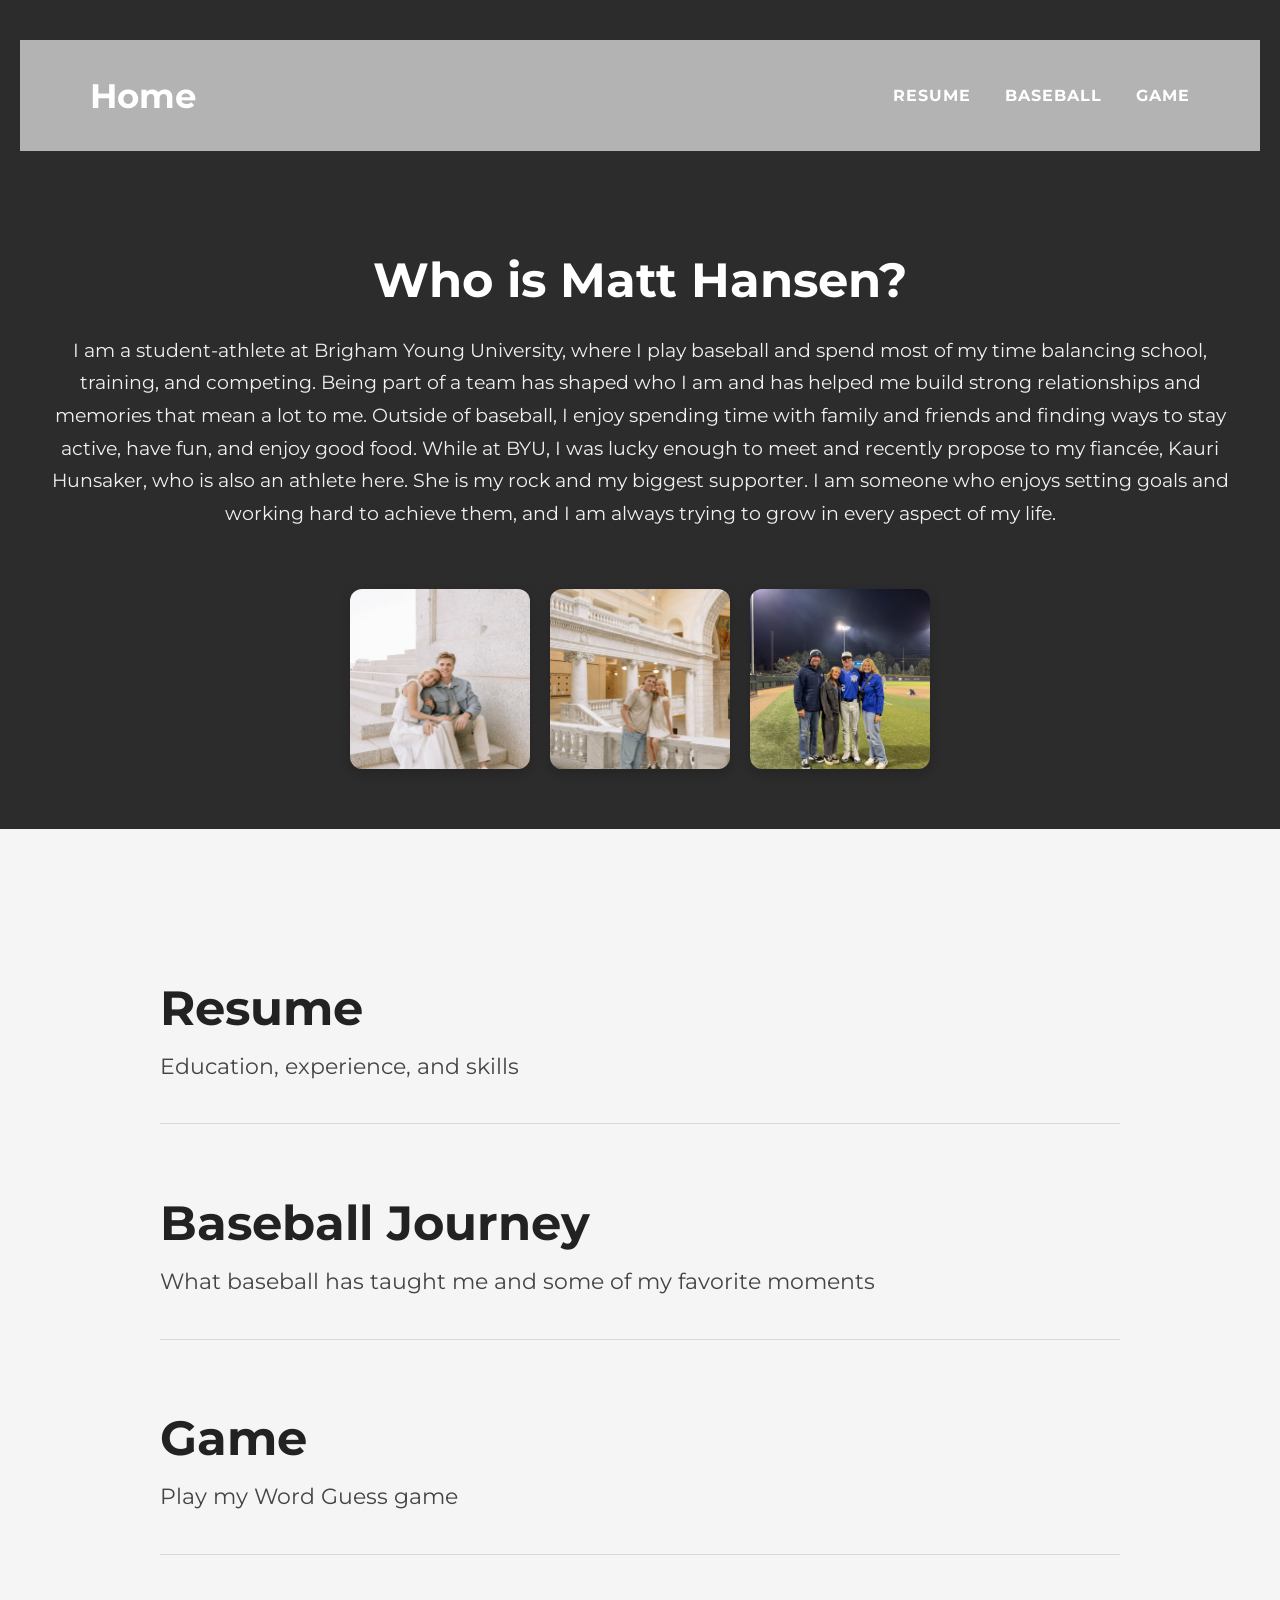
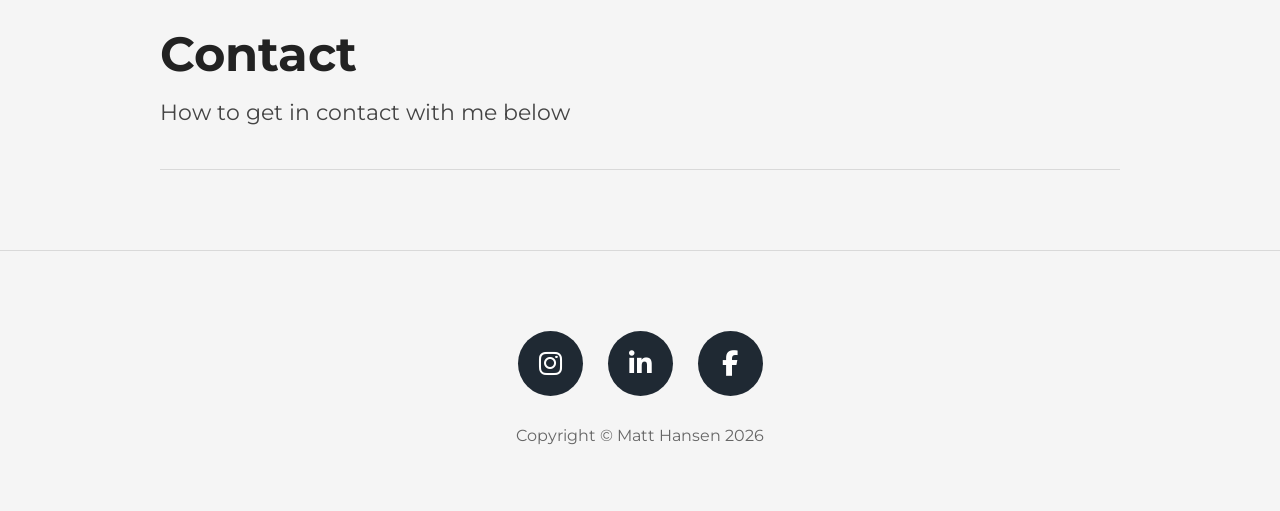
<file: index.html>
<!DOCTYPE html>
<html lang="en">
<head>
  <meta charset="UTF-8">
  <meta name="viewport" content="width=device-width, initial-scale=1.0">
  <title>Home</title>
  <link rel="preconnect" href="https://fonts.googleapis.com">
  <link rel="preconnect" href="https://fonts.gstatic.com" crossorigin>
  <link href="https://fonts.googleapis.com/css2?family=Montserrat:wght@400;700;900&display=swap" rel="stylesheet">
  <link rel="stylesheet" href="css/style.css">
  <link rel="stylesheet" href="https://cdnjs.cloudflare.com/ajax/libs/font-awesome/6.5.0/css/all.min.css">
</head>
<body>

  <header class="hero">
    <nav class="navbar">
      <div class="logo">Home </div>
      <div class="nav-links">
        <a href="resume.html">RESUME</a>
        <a href="scratch.html">BASEBALL</a>
        <a href="app.html">GAME</a>
      </div>
    </nav>

  <section class="about">
    <h2>Who is Matt Hansen?</h2>

    <p class="about-text">
        I am a student-athlete at Brigham Young University, where I play baseball and spend most of my time balancing school, training, and competing. Being part of a team has shaped who I am and has helped me build strong relationships and memories that mean a lot to me. Outside of baseball, I enjoy spending time with family and friends and finding ways to stay active, have fun, and enjoy good food. While at BYU, I was lucky enough to meet and recently propose to my fiancée, Kauri Hunsaker, who is also an athlete here. She is my rock and my biggest supporter. I am someone who enjoys setting goals and working hard to achieve them, and I am always trying to grow in every aspect of my life.
    </p>
</section>

<div class="photo-row">
    <img src="images/kauriandmattsitting.jpeg" alt="Kauri and matt sitting">
    <img src="images/kauriandmattstanding.jpeg" alt="Kauri and matt standing">
    <img src="images/parentsandkauri.jpeg" alt="Parents and kauri">
</div>

  </header>

  <main class="content">
    <section class="info-section">
      <h2><a href="resume.html">Resume</a></h2>
      <p>Education, experience, and skills</p>
    </section>

    <section class="info-section">
      <h2><a href="scratch.html">Baseball Journey</a></h2>
      <p>What baseball has taught me and some of my favorite moments</p>
    </section>

    <section class="info-section">
      <h2><a href="app.html">Game</a></h2>
      <p>Play my Word Guess game</p>
    </section>

    <section class="info-section">
      <h2>Contact</h2>
      <p>How to get in contact with me below</p>
    </section>
  </main>

  <footer class="footer">

 <div class="socials">
  <a href="https://www.instagram.com/hansenmatt12/?hl=en" target="_blank" class="icon">
    <i class="fab fa-instagram"></i>
  </a>

  <a href="https://www.linkedin.com/in/matt-hansen-25680a358/overlay/background-photo/" target="_blank" class="icon">
    <i class="fab fa-linkedin-in"></i>
  </a>

  <a href="https://www.facebook.com/hansenmatt12/" target="_blank" class="icon">
    <i class="fab fa-facebook-f"></i>
  </a>
</div>

    <p>Copyright © Matt Hansen 2026</p>
  </footer>

</body>
</html
</file>
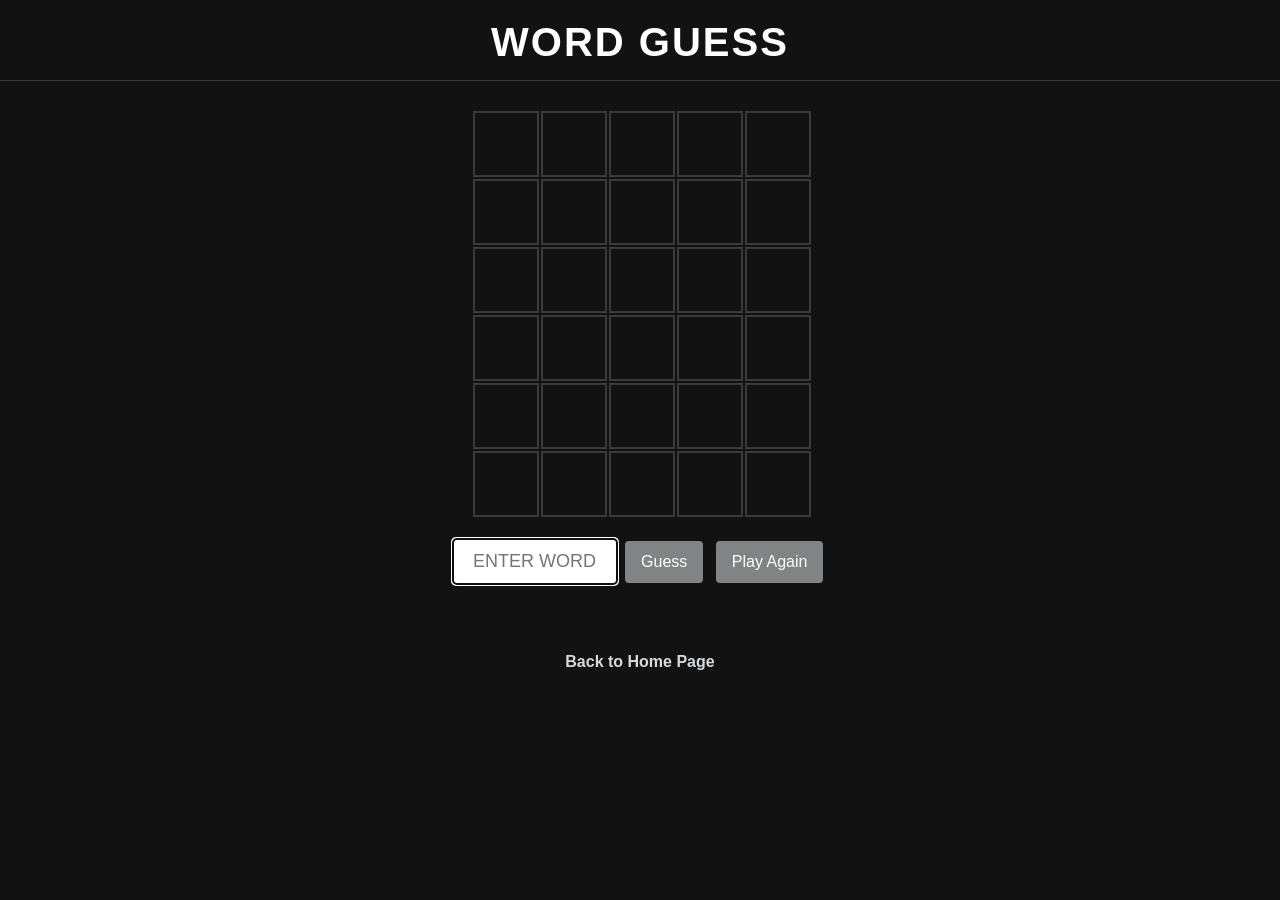
<file: app.html>
<!DOCTYPE html>
<html lang="en">
<head>
  <meta charset="UTF-8">
  <meta name="viewport" content="width=device-width, initial-scale=1.0">
  <title>Word Guess</title>
  <style>
    body {
      font-family: Arial, sans-serif;
      background-color: #121213;
      color: white;
      text-align: center;
      margin: 0;
      padding: 0;
    }

    h1 {
      margin: 20px 0;
      font-size: 40px;
      border-bottom: 1px solid #3a3a3c;
      padding-bottom: 15px;
      letter-spacing: 2px;
    }

    #board {
      display: grid;
      grid-template-columns: repeat(5, 62px);
      grid-template-rows: repeat(6, 62px);
      gap: 6px;
      justify-content: center;
      margin: 30px auto 20px;
    }

    .tile {
      width: 62px;
      height: 62px;
      border: 2px solid #3a3a3c;
      display: flex;
      align-items: center;
      justify-content: center;
      font-size: 32px;
      font-weight: bold;
      text-transform: uppercase;
      background-color: #121213;
    }

    .correct {
      background-color: #538d4e;
      border-color: #538d4e;
      color: white;
    }

    .present {
      background-color: #b59f3b;
      border-color: #b59f3b;
      color: white;
    }

    .absent {
      background-color: #3a3a3c;
      border-color: #3a3a3c;
      color: white;
    }

    .filled {
      border-color: #565758;
    }

    .controls {
      margin: 20px 0;
    }

    input {
      padding: 12px;
      font-size: 18px;
      width: 140px;
      text-transform: uppercase;
      text-align: center;
      border: none;
      border-radius: 4px;
    }

    button {
      padding: 12px 16px;
      font-size: 16px;
      margin: 8px 4px 0;
      border: none;
      border-radius: 4px;
      background-color: #818384;
      color: white;
      cursor: pointer;
    }

    button:hover {
      opacity: 0.9;
    }

    #message {
      margin-top: 15px;
      font-size: 18px;
      min-height: 24px;
    }

    .back-link {
      margin-top: 25px;
    }

    .back-link a {
      color: #d7dadc;
      text-decoration: none;
      font-weight: bold;
    }
  </style>
</head>
<body>

  <h1>WORD GUESS</h1>

  <div id="board"></div>

  <div class="controls">
    <input type="text" id="guessInput" maxlength="5" placeholder="Enter word">
    <button onclick="submitGuess()">Guess</button>
    <button onclick="resetGame()">Play Again</button>
  </div>

  <div id="message"></div>

  <div class="back-link">
    <a href="index.html">Back to Home Page</a>
  </div>

  <script>
    const wordList = [
      "apple", "grape", "smile", "table", "chair", "bread", "plant", "stone", "light", "train",
      "cloud", "dream", "heart", "water", "sweet", "house", "green", "brown", "sound", "beach"
    ];

    const board = document.getElementById("board");
    const guessInput = document.getElementById("guessInput");
    const message = document.getElementById("message");

    let secretWord = "";
    let currentRow = 0;
    const maxRows = 6;
    const cols = 5;

    function createBoard() {
      board.innerHTML = "";
      for (let i = 0; i < maxRows * cols; i++) {
        const tile = document.createElement("div");
        tile.classList.add("tile");
        board.appendChild(tile);
      }
    }

    function pickNewWord() {
      secretWord = wordList[Math.floor(Math.random() * wordList.length)];
    }

    function resetGame() {
      currentRow = 0;
      pickNewWord();
      createBoard();
      message.textContent = "";
      guessInput.value = "";
      guessInput.disabled = false;
      guessInput.focus();
    }

    function submitGuess() {
      const guess = guessInput.value.toLowerCase();

      if (guess.length !== 5) {
        message.textContent = "Please enter a 5-letter word.";
        return;
      }

      if (currentRow >= maxRows) {
        message.textContent = "Click Play Again to start over.";
        return;
      }

      const rowStart = currentRow * cols;
      const secretLetters = secretWord.split("");
      const guessLetters = guess.split("");
      const result = Array(5).fill("absent");

      for (let i = 0; i < 5; i++) {
        if (guessLetters[i] === secretLetters[i]) {
          result[i] = "correct";
          secretLetters[i] = null;
          guessLetters[i] = null;
        }
      }

      for (let i = 0; i < 5; i++) {
        if (guessLetters[i] && secretLetters.includes(guessLetters[i])) {
          result[i] = "present";
          secretLetters[secretLetters.indexOf(guessLetters[i])] = null;
        }
      }

      for (let i = 0; i < 5; i++) {
        const tile = board.children[rowStart + i];
        tile.textContent = guess[i];
        tile.classList.add("filled");
        tile.classList.add(result[i]);
      }

      if (guess === secretWord) {
        message.textContent = "You got it! Click Play Again to try another word.";
        guessInput.disabled = true;
        return;
      }

      currentRow++;

      if (currentRow === maxRows) {
        message.textContent = "The word was: " + secretWord.toUpperCase() + ". Click Play Again.";
        guessInput.disabled = true;
      } else {
        message.textContent = "";
      }

      guessInput.value = "";
      guessInput.focus();
    }

    guessInput.addEventListener("keypress", function(event) {
      if (event.key === "Enter") {
        submitGuess();
      }
    });

    resetGame();
  </script>

</body>
</html>
</file>
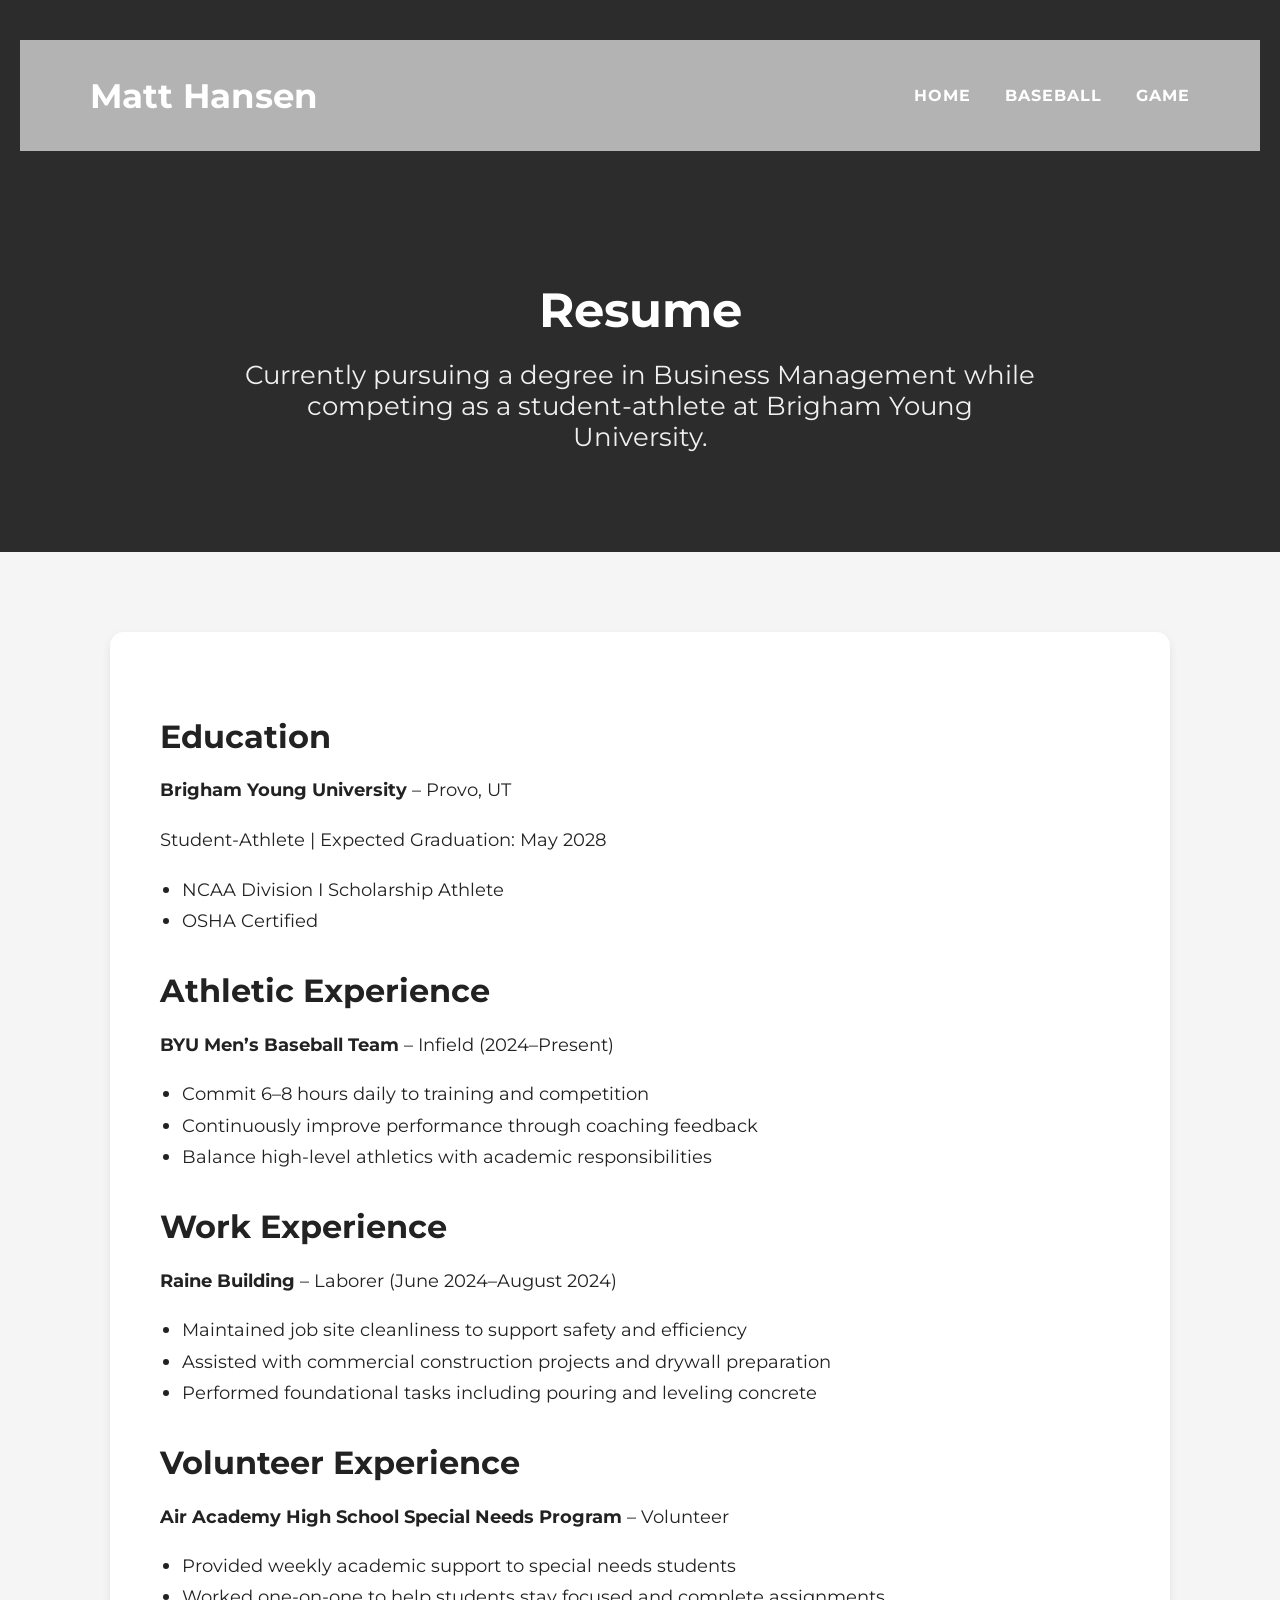
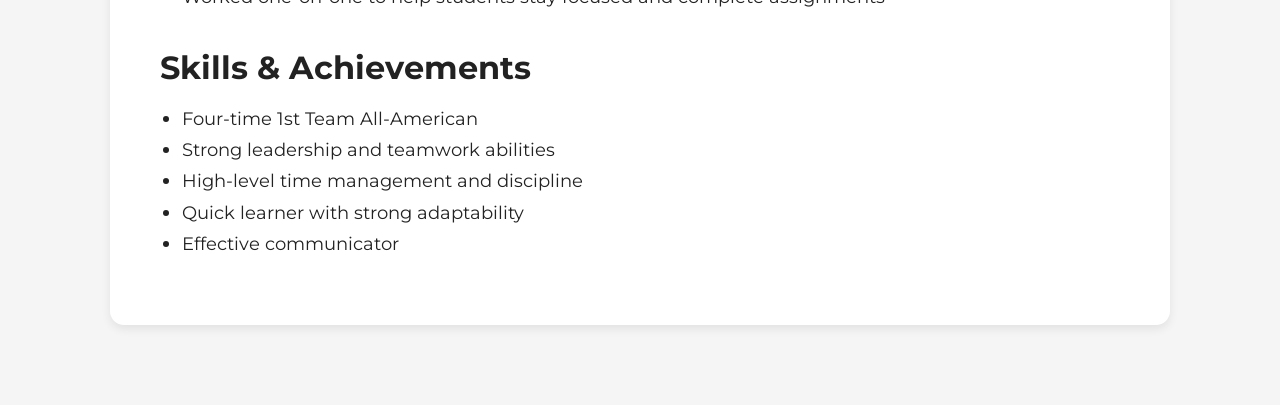
<file: resume.html>
<!DOCTYPE html>
<html lang="en">
<head>
    <meta charset="UTF-8">
    <meta name="viewport" content="width=device-width, initial-scale=1.0">
    <title>Resume | Matt Hansen</title>
    <link rel="stylesheet" href="css/style.css">
    <link href="https://fonts.googleapis.com/css2?family=Montserrat:wght@400;700;900&display=swap" rel="stylesheet">
</head>
<body>

    <header class="hero">
        <nav class="navbar">
            <div class="logo">Matt Hansen</div>

            <div class="nav-links">
                <a href="index.html">HOME</a>
                <a href="scratch.html">BASEBALL</a>
                <a href="app.html">GAME</a>
            </div>
        </nav>

        <div class="hero-text">
            <h1>Resume</h1>
            <p>Currently pursuing a degree in Business Management while competing as a student-athlete at Brigham Young University.</p>
        </div>
    </header>

    <div class="resume-container">

        <div class="resume-card">
            <h2>Education</h2>
            <p><strong>Brigham Young University</strong> – Provo, UT</p>
            <p>Student-Athlete | Expected Graduation: May 2028</p>
            <ul>
                <li>NCAA Division I Scholarship Athlete</li>
                <li>OSHA Certified</li>
            </ul>
        </div>

        <div class="resume-card">
            <h2>Athletic Experience</h2>
            <p><strong>BYU Men’s Baseball Team</strong> – Infield (2024–Present)</p>
            <ul>
                <li>Commit 6–8 hours daily to training and competition</li>
                <li>Continuously improve performance through coaching feedback</li>
                <li>Balance high-level athletics with academic responsibilities</li>
            </ul>
        </div>

        <div class="resume-card">
            <h2>Work Experience</h2>
            <p><strong>Raine Building</strong> – Laborer (June 2024–August 2024)</p>
            <ul>
                <li>Maintained job site cleanliness to support safety and efficiency</li>
                <li>Assisted with commercial construction projects and drywall preparation</li>
                <li>Performed foundational tasks including pouring and leveling concrete</li>
            </ul>
        </div>

        <div class="resume-card">
            <h2>Volunteer Experience</h2>
            <p><strong>Air Academy High School Special Needs Program</strong> – Volunteer</p>
            <ul>
                <li>Provided weekly academic support to special needs students</li>
                <li>Worked one-on-one to help students stay focused and complete assignments</li>
            </ul>
        </div>

        <div class="resume-card">
            <h2>Skills & Achievements</h2>
            <ul>
                <li>Four-time 1st Team All-American</li>
                <li>Strong leadership and teamwork abilities</li>
                <li>High-level time management and discipline</li>
                <li>Quick learner with strong adaptability</li>
                <li>Effective communicator</li>
            </ul>
        </div>

    </div>

</body>
</html>
</file>
<file: css/style.css>
body {
  margin: 0;
  font-family: 'Montserrat', Arial, sans-serif;
  background-color: #f5f5f5;
  color: #222;
}

.hero {
  background-color: #2c2c2c;
  color: white;
  padding: 40px 20px 20px;
  position: relative;
}

.navbar {
  display: flex;
  justify-content: space-between;
  align-items: center;
  padding: 35px 70px;
  background-color: #b3b3b3;
}

.logo {
  font-size: 2.1rem;
  font-weight: 700;
  color: white;
}

.nav-links a {
  color: white;
  text-decoration: none;
  margin-left: 30px;
  font-size: 1rem;
  font-weight: 700;
  letter-spacing: 1px;
}

.nav-links a:hover {
  text-decoration: underline;
}

.hero-text {
  max-width: 800px;
  margin: 0 auto;
  text-align: center;
  padding: 110px 20px 80px;
}

.hero-text h1 {
  font-size: 3rem;
  margin: 20px;
}

.hero-text p {
  font-size: 1.6rem;
  margin: 0;
  color: #f0f0f0;
}

.about {
  background-color: #2c2c2c;
    padding: 60px 20px 20px;
  text-align: center;
}

.about h2 {
  font-size: 3rem;
  margin-bottom: 25px;
  color: white;
}

.about-text {
      font-size: 1.2rem;
    line-height: 1.7;
    color: #f0f0f0;
}

.content {
  width: 75%;
  margin: 80px auto;
}

.info-section {
  padding: 30px 0 40px;
  border-bottom: 1px solid #d9d9d9;
}

.info-section h2 {
  font-size: 3rem;
  margin-bottom: 12px;
}

.info-section h2 a {
  text-decoration: none;
  color: #222;
}

.info-section h2 a:hover {
  text-decoration: underline;
}

.info-section p {
  font-size: 1.35rem;
  margin: 0;
  color: #444;
  line-height: 1.6;
}

.footer {
  text-align: center;
  padding: 50px 20px;
  border-top: 1px solid #d9d9d9;
  background-color: #f5f5f5;
}

.socials {
  display: flex;
  justify-content: center;
  gap: 25px;
  margin: 30px 0;
}

.icon {
  width: 65px;
  height: 65px;
  background-color: #1f2933;
  border-radius: 50%;
  display: flex;
  align-items: center;
  justify-content: center;
  color: white;
  font-size: 26px;
  text-decoration: none;
  transition: 0.3s;
}

.icon:hover {
  transform: scale(1.1);
  background-color: #374151;
}

.icon:nth-child(1):hover {
  background-color: #E1306C;
}

.icon:nth-child(2):hover {
  background-color: #0077B5;
}

.icon:nth-child(3):hover {
  background-color: #1877F2;
}

.footer p {
  font-size: 1rem;
  color: #666;
  margin-top: 15px;
}

/* Resume page styling */
.resume-container {
  width: 75%;
  margin: 80px auto;
  background-color: white;
  padding: 50px;
  border-radius: 14px;
  box-shadow: 0 4px 10px rgba(0,0,0,0.08);
}

.resume-container h1 {
  font-size: 3rem;
  margin-bottom: 30px;
}

.resume-container h2 {
  font-size: 2rem;
  margin-top: 35px;
  margin-bottom: 15px;
}

.resume-container p,
.resume-container li {
  font-size: 1.15rem;
  line-height: 1.7;
}

.resume-container ul {
  padding-left: 22px;
}

/* Responsive */
@media (max-width: 900px) {
  .navbar {
    flex-direction: column;
    gap: 15px;
    padding: 25px 20px;
  }

  .nav-links a {
    margin: 0 10px;
    display: inline-block;
  }

  .hero-text h1 {
    font-size: 3rem;
  }

  .hero-text p {
    font-size: 1.2rem;
  }

  .about h2,
  .info-section h2,
  .resume-container h1 {
    font-size: 2.2rem;
  }

  .content,
  .resume-container {
    width: 90%;
  }

  .about-text,
  .info-section p,
  .resume-container p,
  .resume-container li {
    font-size: 1rem;
  }
}

.photo-row {
    display: flex;
    justify-content: center;
    gap: 20px;
    margin: 20px 0 40px 0;
}


.photo-row img {
    width: 180px;
    height: 180px;
    object-fit: cover;
    border-radius: 12px;
    box-shadow: 0 4px 12px rgba(0,0,0,0.2);
    transition: transform 0.3s ease;
}

.photo-row img:hover {
    transform: scale(1.05);
}
</file>
